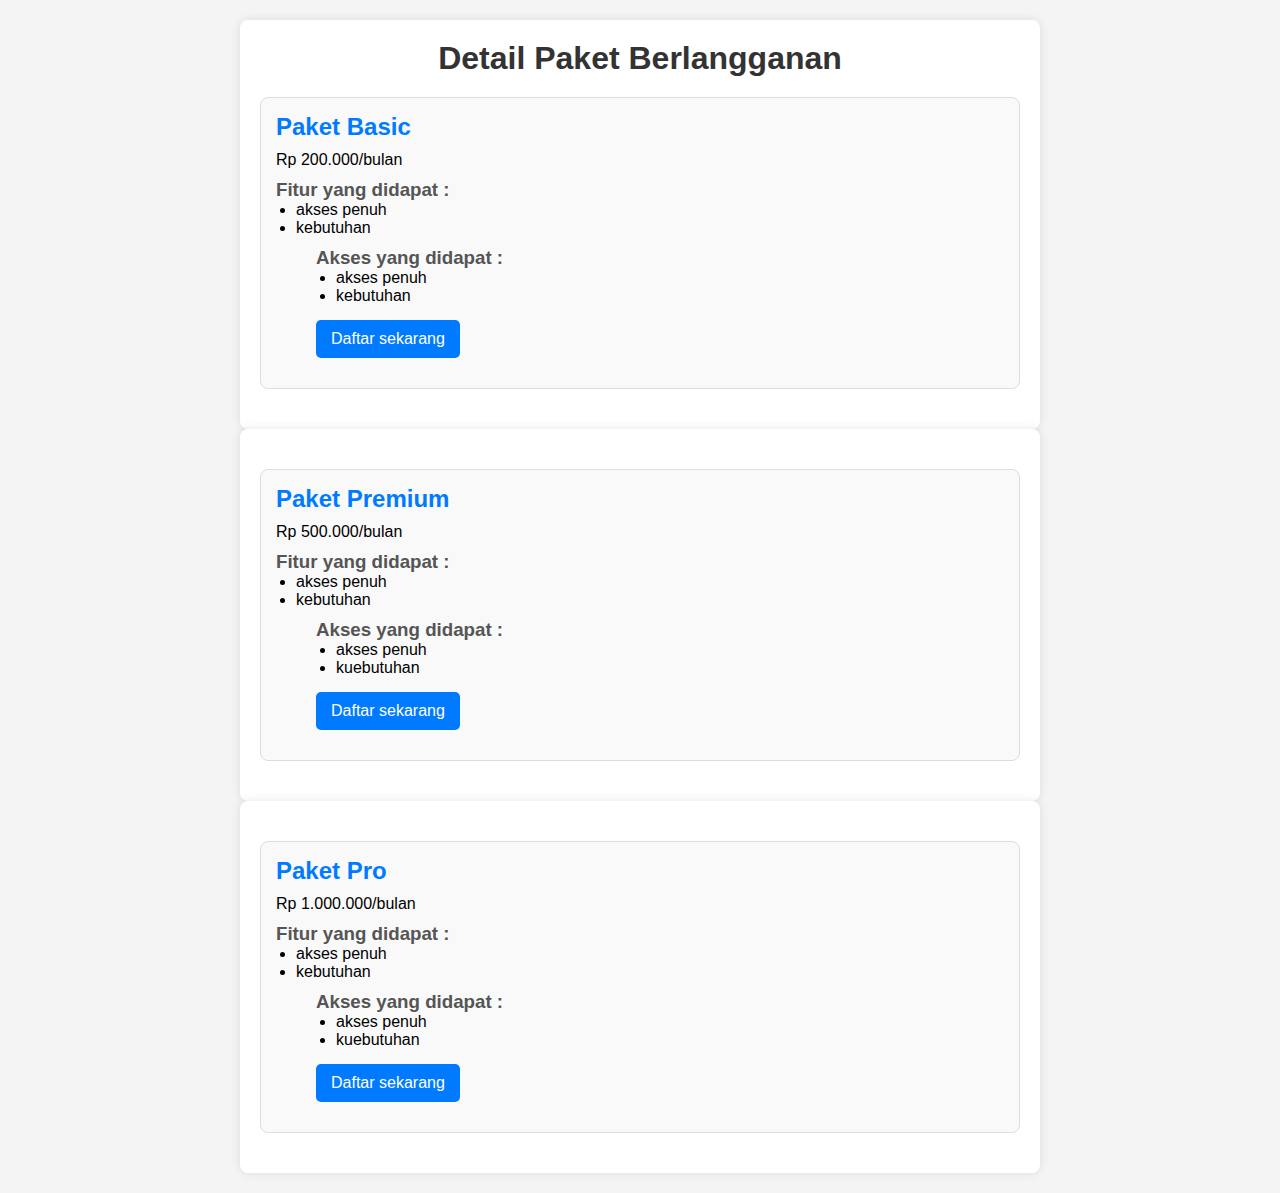
<file: detail.html>
<!DOCTYPE html>
<html lang="en">
<head>
    <meta charset="UTF-8">
    <meta name="viewport" content="width=device-width, initial-scale=1.0">
    <link rel="stylesheet" href="detail.css">
    <title>Detail Paket Berlangganan</title>
</head>
<body>
    <div class="container">
        <h1>Detail Paket Berlangganan</h1>
        <div class="package">
            <h2>Paket Basic</h2>
            <p class="harga">Rp 200.000/bulan</p>
            <h3>Fitur yang didapat :</h3>
            <ul>
                <li>akses penuh </li>
                    <li>kebutuhan</li>
                    <ul>
                    <h3>Akses yang didapat :</h3>
                    <ul>
                         <li>akses penuh </li>
                         <li>kebutuhan</li>  
                      </ul>
                      <a href="pendaftaran.html" class="signup-button">Daftar sekarang</a>
                </div>
            </div>
            <div class="container">
        <div class="package">
            <h2>Paket Premium</h2>
            <p class="harga">Rp 500.000/bulan</p>
            <h3>Fitur yang didapat :</h3>
            <ul>
                <li>akses penuh </li>
                    <li>kebutuhan</li>
                    <ul>
                    <h3>Akses yang didapat :</h3>
                    <ul>
                         <li>akses penuh </li>
                         <li>kuebutuhan</li>  
                      </ul>
                      <a href="pendaftaran.html" class="signup-button">Daftar sekarang</a>
                </div>
            </div>
            <div class="container">
        <div class="package">
            <h2>Paket Pro</h2>
            <p class="harga">Rp 1.000.000/bulan</p>
            <h3>Fitur yang didapat :</h3>
            <ul>
                <li>akses penuh </li>
                    <li>kebutuhan</li>
                    <ul>
                    <h3>Akses yang didapat :</h3>
                    <ul>
                         <li>akses penuh </li>
                         <li>kuebutuhan</li>  
                      </ul>
                    <a href="pendaftaran.html" class="signup-button">Daftar sekarang</a>
                </div>
            </div>
    
</body>
</html>
</file>
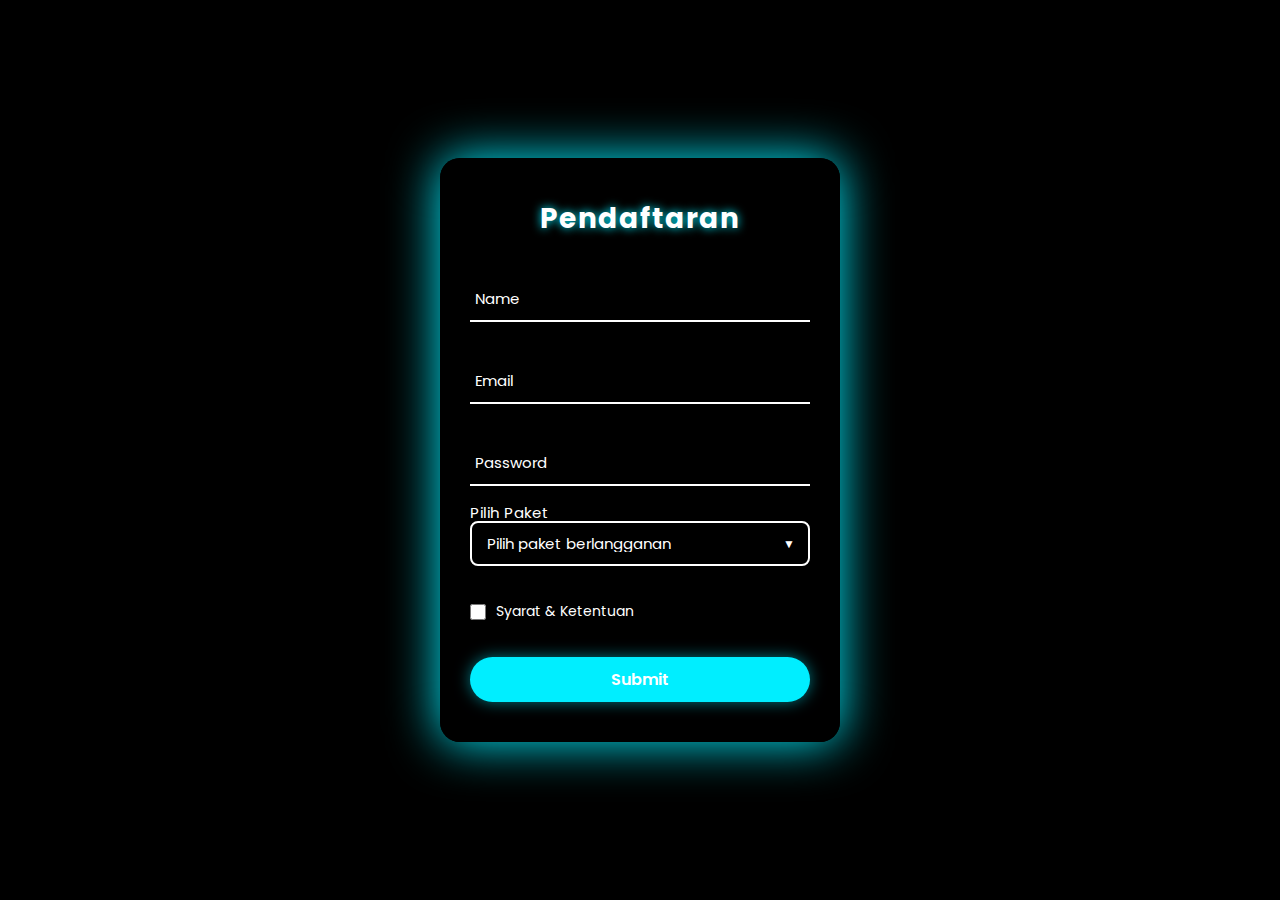
<file: pendaftaran.html>
<!DOCTYPE html>
<html lang="en">
<head>
  <meta charset="UTF-8">
  <meta http-equiv="X-UA-Compatible" content="IE=edge">
  <meta name="viewport" content="width=device-width, initial-scale=1.0">
  <title>Pendaftaran</title>
  <link rel="stylesheet" href="pendaftaran.css">
</head>
<body>
  <div class="wrapper">
    <div class="form-wrapper">
      <form action="" id="registrationForm">
        <h2>Pendaftaran</h2>
        
        <!-- Name Field -->
        <div class="input-group">
          <input type="text" id="name" name="name" required>
          <label for="name">Name</label>
        </div>
        
        <!-- Email Field -->
        <div class="input-group">
          <input type="email" id="email" name="email" required>
          <label for="email">Email</label>
        </div>
        
        <!-- Password Field -->
        <div class="input-group">
          <input type="password" id="password" name="password" required>
          <label for="password">Password</label>
        </div>
        
        <!-- Subscription Package Dropdown -->
        <!-- Subscription Package Dropdown -->
        <div class="input-group dropdown">
            <label for="package">Pilih Paket</label>
            <select id="package" name="package" required>
            <option value="" disabled selected>Pilih paket berlangganan</option>
            <option value="basic"> Basic</option>
            <option value="standard"> Premium</option>
            <option value="premium"> Pro</option>
            </select>
        </div>
        
        <!-- Terms & Conditions Checkbox -->
        <div class="remember">
          <label>
            <input type="checkbox" id="terms" required>
            Syarat & Ketentuan
          </label>
        </div>
        
        <!-- Submit Button -->
        <button type="submit">
          <a href="index.html" style="color: white; text-decoration: none;"> Submit</a>
          </button>
      </form>
    </div>
  </div>
</body>
</html>
</file>
<file: pendaftaran.css>
@import url('https://fonts.googleapis.com/css2?family=Poppins:wght@300;400;500;600;700;800;900&display=swap');

* {
  margin: 0;
  padding: 0;
  box-sizing: border-box;
  font-family: 'Poppins', sans-serif;
}

body {
  display: flex;
  justify-content: center;
  align-items: center;
  min-height: 100vh;
  background: #000;
  padding: 20px;
}

.wrapper {
  position: relative;
  width: 100%;
  max-width: 400px;
  padding: 40px 30px;
  background: rgba(0, 0, 0, 0.9);
  box-shadow: 0 0 50px #0ef;
  border-radius: 20px;
  overflow: visible; /* Changed to visible to show dropdown */
}

h2 {
  font-size: 28px;
  color: #fff;
  text-align: center;
  margin-bottom: 35px;
  text-shadow: 0 0 10px #0ef;
  letter-spacing: 1px;
}

.input-group {
  position: relative;
  margin: 35px 0;
  border-bottom: 2px solid #fff;
}

/* Standard Input Styling */
.input-group input {
  width: 100%;
  height: 45px;
  font-size: 15px;
  color: #fff;
  background: transparent;
  border: none;
  outline: none;
  padding: 0 8px;
  letter-spacing: 0.5px;
}

/* Dropdown Specific Styling */
.input-group.dropdown {
  position: relative;
  border-bottom: none;
  margin: 35px 0;
}

.input-group.dropdown label {
  position: absolute;
  top: -20px;
  left: 0;
  font-size: 15px;
  color: #fff;
  pointer-events: none;
  letter-spacing: 0.5px;
}

.input-group select {
  width: 100%;
  height: 45px;
  font-size: 15px;
  color: #fff;
  background: rgba(0, 0, 0, 0.9);
  border: 2px solid #fff;
  border-radius: 8px;
  outline: none;
  padding: 0 15px;
  cursor: pointer;
  appearance: none;
  transition: all 0.3s ease;
}

/* Dropdown Arrow */
.input-group.dropdown::after {
  content: '▼';
  position: absolute;
  right: 15px;
  top: 50%;
  transform: translateY(-50%);
  color: #fff;
  font-size: 12px;
  pointer-events: none;
  transition: all 0.3s ease;
}

/* Hover and Focus States */
.input-group select:hover,
.input-group select:focus {
  border-color: #0ef;
  box-shadow: 0 0 10px rgba(0, 238, 255, 0.3);
}

.input-group select:hover + .input-group.dropdown::after,
.input-group select:focus + .input-group.dropdown::after {
  color: #0ef;
}

/* Dropdown Options Styling */
.input-group select option {
  background: #000;
  color: #fff;
  padding: 15px;
  font-size: 15px;
  border-bottom: 1px solid rgba(255, 255, 255, 0.1);
}

.input-group select option:hover,
.input-group select option:focus {
  background: rgba(0, 238, 255, 0.1);
}

/* Regular Label Animation */
.input-group:not(.dropdown) label {
  position: absolute;
  top: 50%;
  left: 5px;
  transform: translateY(-50%);
  font-size: 15px;
  color: #fff;
  pointer-events: none;
  transition: .3s ease;
}

.input-group input:focus~label,
.input-group input:valid~label {
  top: -8px;
  font-size: 13px;
  color: #0ef;
  text-shadow: 0 0 5px rgba(0, 238, 255, 0.5);
}

/* Remember Checkbox */
.remember {
  margin: 25px 0;
}

.remember label {
  color: #fff;
  font-size: 14px;
  display: flex;
  align-items: center;
  gap: 10px;
  cursor: pointer;
}

.remember label input {
  accent-color: #0ef;
  width: 16px;
  height: 16px;
}

/* Button */
button {
  width: 100%;
  height: 45px;
  background: #0ef;
  font-size: 16px;
  color: #000;
  font-weight: 600;
  border-radius: 25px;
  border: none;
  outline: none;
  cursor: pointer;
  margin-top: 10px;
  box-shadow: 0 0 15px rgba(0, 238, 255, 0.5);
  transition: all 0.3s ease;
}

button:hover {
  background: #fff;
  box-shadow: 0 0 20px rgba(0, 238, 255, 0.8);
}

/* Responsive Design */
@media (max-width: 480px) {
  .wrapper {
    padding: 30px 20px;
  }
  
  h2 {
    font-size: 24px;
    margin-bottom: 30px;
  }
  
  .input-group {
    margin: 30px 0;
  }
  
  .input-group select,
  .input-group input {
    height: 40px;
    font-size: 14px;
  }
  
  .input-group.dropdown label {
    font-size: 14px;
  }
  
  .remember label {
    font-size: 13px;
  }
  
  button {
    height: 40px;
    font-size: 15px;
  }
}
</file>
<file: detail.css>
/* Reset default styles */
* {
    margin: 0;
    padding: 0;
    box-sizing: border-box;
}

body {
    font-family: 'Poppins', sans-serif;
    background-color: #f4f4f4; 
    padding: 20px;
}

.container {
    max-width: 800px; 
    margin: auto; 
    padding: 20px;
    background: white; 
    border-radius: 8px; 
    box-shadow: 0 0 10px rgba(0, 0, 0, 0.1); 
}

h1 {
    text-align: center; 
    color: #333;
    margin-bottom: 20px; 
}

.package {
    border: 1px solid #ddd; 
    border-radius: 8px;
    padding: 15px; 
    margin: 20px 0; 
    background-color: #f9f9f9; 
}

.price {
    font-size: 1.5em;
    color: #28a745; 
    margin-bottom: 15px; 
}

h2 {
    color: #007bff; 
    margin-bottom: 10px; 
}

h3 {
    margin-top: 10px; 
    color: #555; 
}

ul {
    list-style-type: disc; 
    margin-left: 20px; 
    margin-bottom: 15px; 
}

.signup-button {
    display: inline-block; 
    background-color: #007bff;
    color: white; 
    border: none; 
    padding: 10px 15px; 
    border-radius: 5px;
    cursor: pointer; 
    transition: background-color 0.3s; 
    text-align: center; 
    text-decoration: none; 
}

.signup-button:hover {
    background-color: #0056b3;
}
</file>
